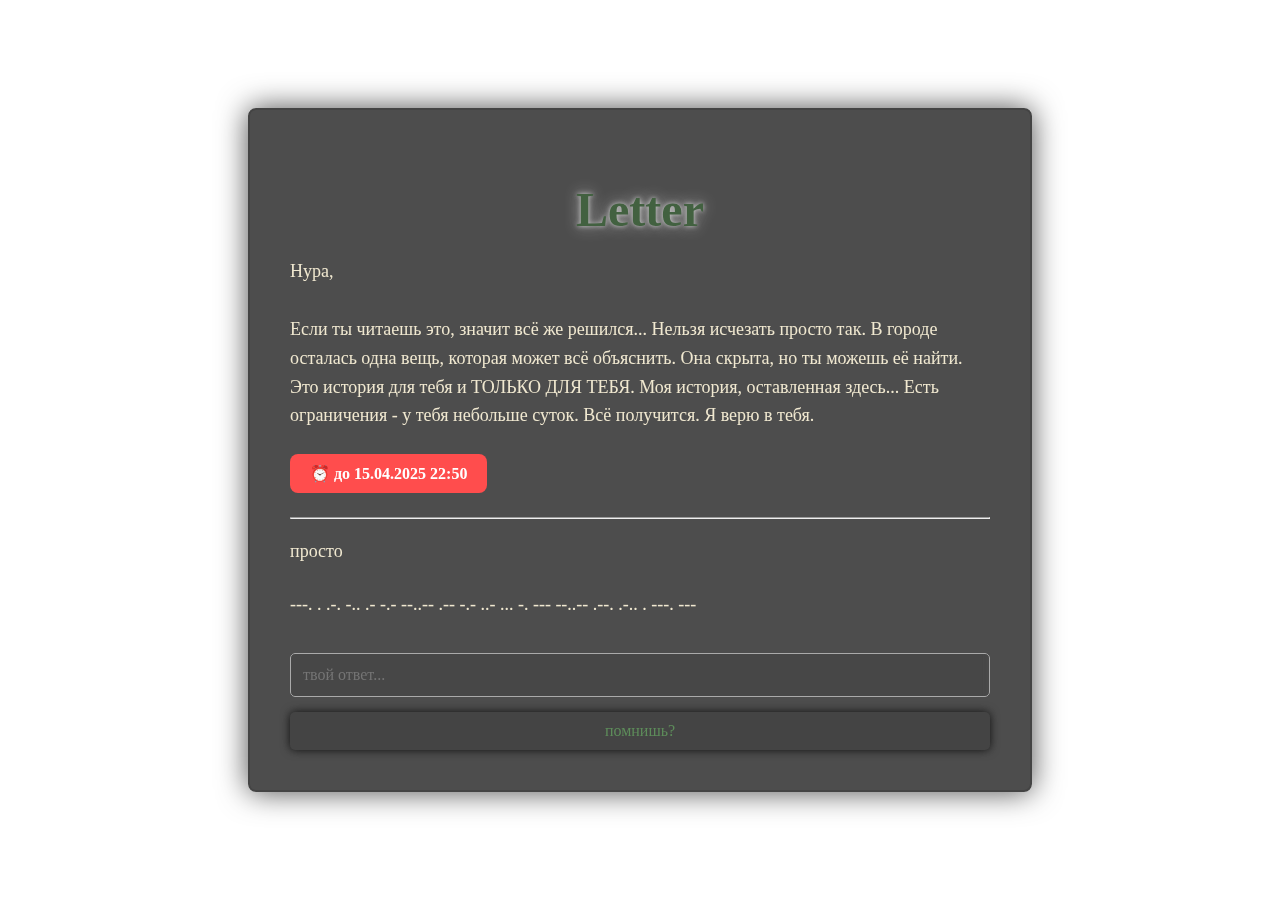
<file: index.html>
<!DOCTYPE html>
<html lang="ru">
<head>
  <meta charset="UTF-8" />
  <title>Куда?</title>
  <link rel="stylesheet" href="style.css" />
</head>
<body>
    <div class="container">
        <h1>Letter</h1>
        <p>
          Нура,  
          <br /><br />
          Если ты читаешь это, значит всё же решился... Нельзя исчезать просто так.
          В городе осталась одна вещь, которая может всё объяснить. Она скрыта, но ты можешь её найти.
          Это история для тебя и ТОЛЬКО ДЛЯ ТЕБЯ. Моя история, оставленная здесь...
          Есть ограничения - у тебя небольше суток. Всё получится. Я верю в тебя.
          <br>
          <div style="
  padding: 10px 20px;
  background-color: #ff4d4d;
  color: white;
  font-weight: bold;
  border-radius: 8px;
  display: inline-block;
  font-size: 16px;
">
  ⏰ до 15.04.2025 22:50
</div>
        </p>

        <hr>

        <p>просто</p>

        <p>---. . .-. -.. .- -.- --..--  .-- -.- ..- ... -. --- --..--  .--. .-.. . ---. ---</p>
    
        <input type="text" id="answer" placeholder="твой ответ..." />
        <button onclick="check()" style="color: #5d8c5a;">помнишь?</button>
      </div>

      <canvas id="particles"></canvas>
  <script>
    function check() {
      const a = document.getElementById("answer").value.toLowerCase().trim();
      if (a === "чердак, вкусно, плечо") {
        location.href = "stepq.html";
      } else {
        alert("давай, ты справишься");
      }
    }

    const canvas = document.getElementById("particles");
  const ctx = canvas.getContext("2d");
  let particlesArray = [];

  canvas.width = window.innerWidth;
  canvas.height = window.innerHeight;

  window.addEventListener('resize', () => {
    canvas.width = window.innerWidth;
    canvas.height = window.innerHeight;
  });

  class Particle {
    constructor() {
      this.x = Math.random() * canvas.width;
      this.y = canvas.height + Math.random() * 100; // Начинаются за пределами экрана
      this.size = Math.random() * 6 + 6; // Крупные частицы
      this.speedY = Math.random() * 0.2 + 0.1; // Медленное движение вверх
      this.alpha = Math.random() * 0.5 + 0.3; // Прозрачность
      this.glow = Math.random() * 0.4 + 0.3; // Эффект свечения
    }

    update() {
      this.y -= this.speedY; // Двигаются вверх
      if (this.y < 0) {
        this.y = canvas.height + Math.random() * 100;
        this.x = Math.random() * canvas.width;
      }
    }

    draw() {
      ctx.fillStyle = `rgba(255, 255, 255, ${this.alpha})`; // Белые частицы
      ctx.shadowBlur = 15; // Эффект свечения
      ctx.shadowColor = "rgba(255, 255, 255, 0.8)"; // Цвет свечения
      ctx.beginPath();
      ctx.arc(this.x, this.y, this.size, 0, Math.PI * 2);
      ctx.fill();
      ctx.shadowBlur = 0; // Сбросить эффект свечения после рисования
    }
  }

  function initParticles() {
    particlesArray = [];
    for (let i = 0; i < 10; i++) { // Меньше частиц для более легкого эффекта
      particlesArray.push(new Particle());
    }
  }

  function animate() {
    ctx.clearRect(0, 0, canvas.width, canvas.height);
    particlesArray.forEach(p => {
      p.update();
      p.draw();
    });
    requestAnimationFrame(animate);
  }

    initParticles();
    animate();
    setInterval(() => {
        particlesArray.push(new Particle());
    }, 1000);
  </script>
</body>
</html>
</file>
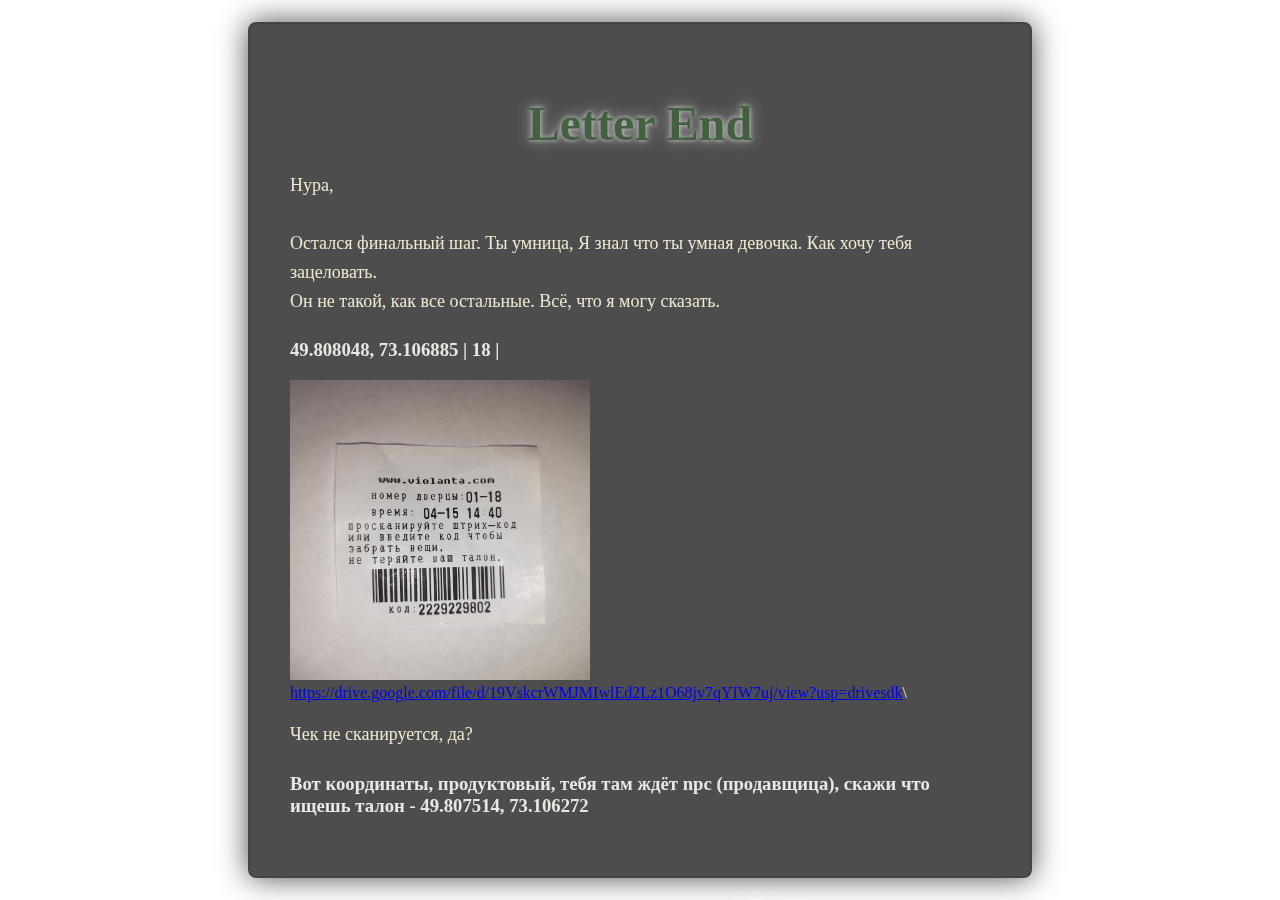
<file: final.html>
<!DOCTYPE html>
<html lang="ru">
<head>
  <meta charset="UTF-8" />
  <title>Исчезновение</title>
  <link rel="stylesheet" href="style.css" />
</head>
<body>
    <div class="container">
        <h1>Letter End</h1>
        <p>
          Нура,  
          <br /><br />
          Остался финальный шаг. Ты умница, Я знал что ты умная девочка. Как хочу тебя зацеловать.
          <br>
          Он не такой, как все остальные. Всё, что я могу сказать.
        </p>
        <h3>49.808048, 73.106885 | 18 | </h3>
        <div class="image-box">
          <img style="width: 300px; height: 300px;" src="4.jpeg" alt="Фрагмент 3" />
        </div>
        <a href="https://drive.google.com/file/d/19VskcrWMJMIwlEd2Lz1O68jv7qYIW7uj/view?usp=drivesdk">https://drive.google.com/file/d/19VskcrWMJMIwlEd2Lz1O68jv7qYIW7uj/view?usp=drivesdk</a>\
        <p>Чек не сканируется, да?</p>
        <h3>Вот координаты, продуктовый, тебя там ждёт npc (продавщица), скажи что ищешь талон - 49.807514, 73.106272</h3>
      </div>

      <canvas id="particles"></canvas>
  <script>
    const canvas = document.getElementById("particles");
  const ctx = canvas.getContext("2d");
  let particlesArray = [];

  canvas.width = window.innerWidth;
  canvas.height = window.innerHeight;

  window.addEventListener('resize', () => {
    canvas.width = window.innerWidth;
    canvas.height = window.innerHeight;
  });

  class Particle {
    constructor() {
      this.x = Math.random() * canvas.width;
      this.y = canvas.height + Math.random() * 100; // Начинаются за пределами экрана
      this.size = Math.random() * 6 + 6; // Крупные частицы
      this.speedY = Math.random() * 0.2 + 0.1; // Медленное движение вверх
      this.alpha = Math.random() * 0.5 + 0.3; // Прозрачность
      this.glow = Math.random() * 0.4 + 0.3; // Эффект свечения
    }

    update() {
      this.y -= this.speedY; // Двигаются вверх
      if (this.y < 0) {
        this.y = canvas.height + Math.random() * 100;
        this.x = Math.random() * canvas.width;
      }
    }

    draw() {
      ctx.fillStyle = `rgba(255, 255, 255, ${this.alpha})`; // Белые частицы
      ctx.shadowBlur = 15; // Эффект свечения
      ctx.shadowColor = "rgba(255, 255, 255, 0.8)"; // Цвет свечения
      ctx.beginPath();
      ctx.arc(this.x, this.y, this.size, 0, Math.PI * 2);
      ctx.fill();
      ctx.shadowBlur = 0; // Сбросить эффект свечения после рисования
    }
  }

  function initParticles() {
    particlesArray = [];
    for (let i = 0; i < 10; i++) { // Меньше частиц для более легкого эффекта
      particlesArray.push(new Particle());
    }
  }

  function animate() {
    ctx.clearRect(0, 0, canvas.width, canvas.height);
    particlesArray.forEach(p => {
      p.update();
      p.draw();
    });
    requestAnimationFrame(animate);
  }

    initParticles();
    animate();
    setInterval(() => {
        particlesArray.push(new Particle());
    }, 1000);
  </script>
</body>
</html>
</file>
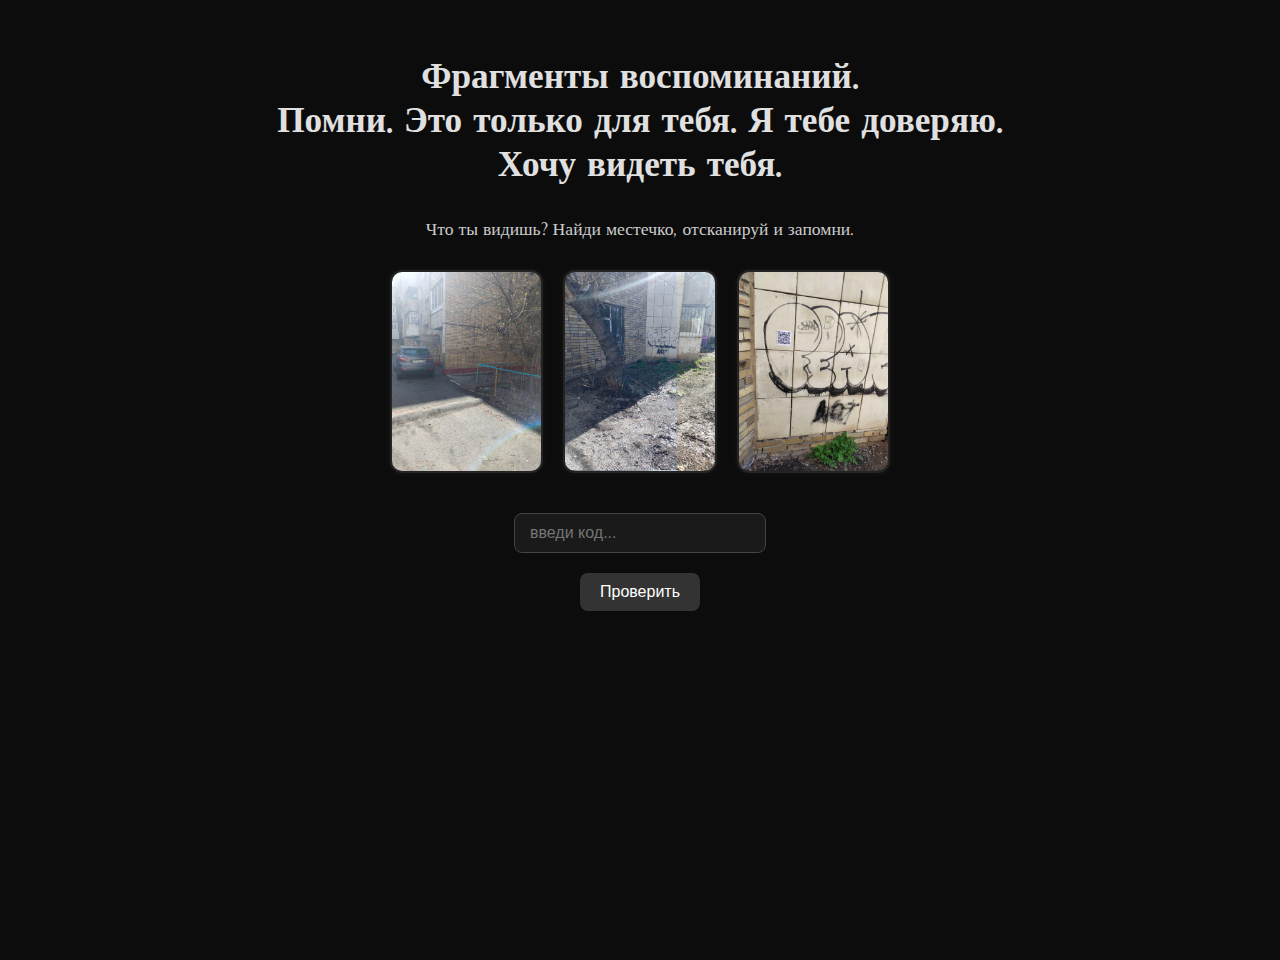
<file: stepe.html>
<!DOCTYPE html>
<html lang="ru">
<head>
  <meta charset="UTF-8" />
  <title>Фрагменты</title>
  <link href="https://fonts.googleapis.com/css2?family=Marcellus&display=swap" rel="stylesheet">
  <style>
    body {
      background: #0c0c0c;
      color: #e0e0e0;
      font-family: 'Marcellus', serif;
      margin: 0;
      padding: 0;
      display: flex;
      flex-direction: column;
      min-height: 100vh;
      align-items: center;
      padding: 30px 20px;
    }

    h1 {
      font-size: 2.2rem;
      text-align: center;
      margin-bottom: 15px;
    }

    .description {
      text-align: center;
      font-size: 1.1rem;
      max-width: 600px;
      margin-bottom: 30px;
      color: #ccc;
    }

    .images {
      display: flex;
      flex-direction: column;
      gap: 20px;
      width: 100%;
      max-width: 500px;
      align-items: center;
      margin-bottom: 40px;
    }

    .image-box {
      border: 2px solid rgba(255, 255, 255, 0.1);
      border-radius: 12px;
      overflow: hidden;
      width: 100%;
      box-shadow: 0 0 10px rgba(255, 255, 255, 0.05);
    }

    .image-box img {
      width: 100%;
      display: block;
      height: auto;
    }

    .input-section {
      text-align: center;
    }

    input[type="text"] {
      padding: 10px 15px;
      border-radius: 8px;
      border: 1px solid #444;
      background: #1a1a1a;
      color: #fff;
      font-size: 1rem;
      width: 220px;
      margin-bottom: 10px;
    }

    button {
      display: block;
      margin: 10px auto;
      padding: 10px 20px;
      background: #333;
      color: white;
      border: none;
      border-radius: 8px;
      font-size: 1rem;
      cursor: pointer;
    }

    button:hover {
      background: #555;
    }

    @media (min-width: 600px) {
      .images {
        flex-direction: row;
      }
      .image-box {
        width: 45%;
      }
    }
  </style>
</head>
<body>
  <h1>Фрагменты воспоминаний. <br> Помни. Это только для тебя. Я тебе доверяю. <br> Хочу видеть тебя.</h1>
  <p class="description">
    Что ты видишь? Найди местечко, отсканируй и запомни. <br />
  </p>

  <div class="images">
    <div class="image-box">
      <img src="1.jpeg" alt="Фрагмент 1" />
    </div>
    <div class="image-box">
      <img src="2.jpeg" alt="Фрагмент 2" />
    </div>
    <div class="image-box">
      <img src="3.jpeg" alt="Фрагмент 3" />
    </div>
  </div>
  <div class="input-section">
    <input type="text" id="code" placeholder="введи код..." />
    <button onclick="check()">Проверить</button>
  </div>

  <script>
    function check() {
      const code = document.getElementById("code").value.trim().toLowerCase();
      if (code === "03122024") {
        location.href = "final.html";
      } else {
        alert("Код не тот... присмотрись внимательнее.");
      }
    }
  </script>
</body>
</html>
</file>
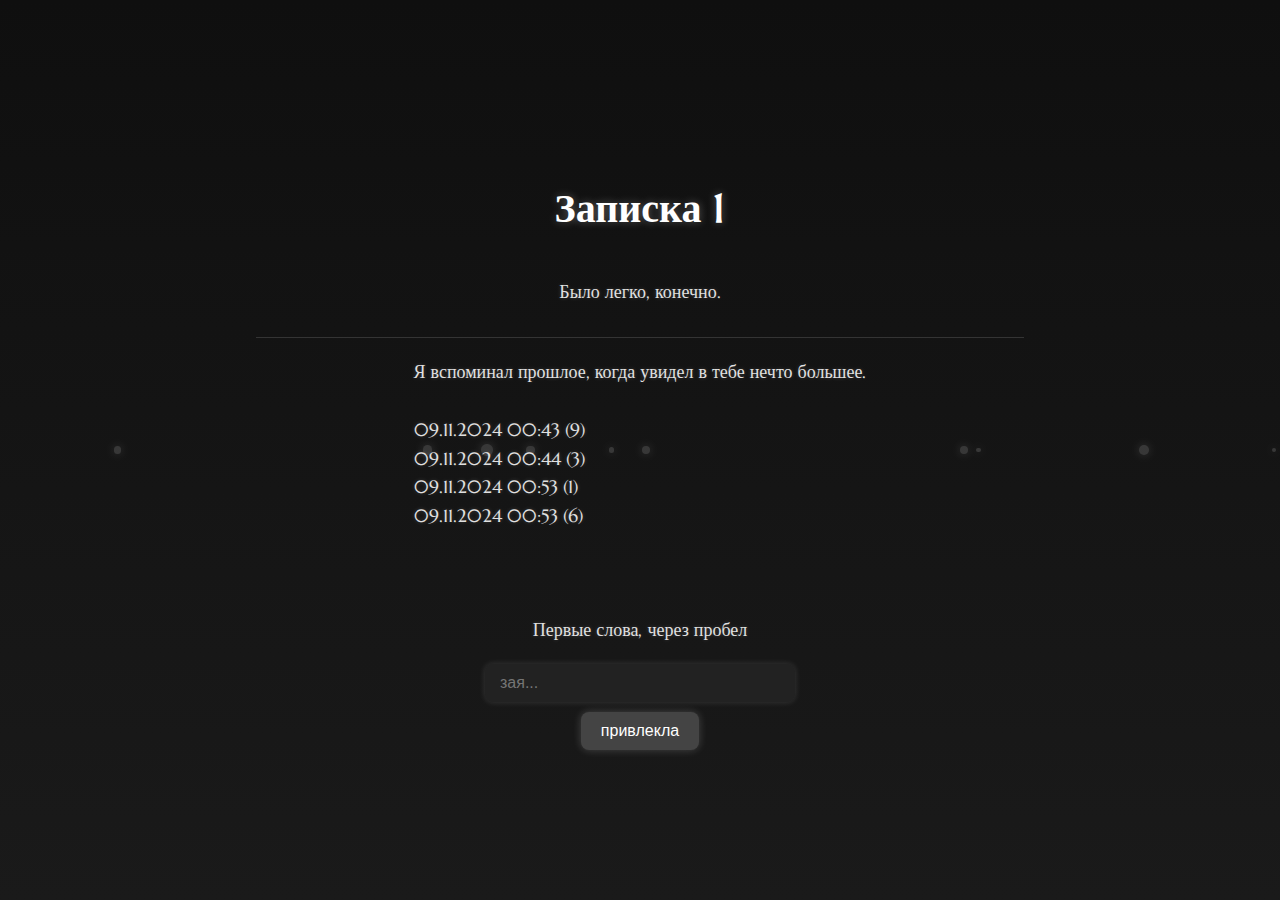
<file: stepq.html>
<!DOCTYPE html>
<html lang="ru">
<head>
  <meta charset="UTF-8" />
  <title>Письмо 1</title>
  <link rel="stylesheet" href="style2.css" />
</head>
<body>
  <h1>Записка 1</h1>
  <p>
    Было легко, конечно.
    <br>
    <hr>
    
    Я вспоминал прошлое, когда увидел в тебе нечто большее.
    <br /><br />
    09.11.2024 00:43 (9)
    <br>
    09.11.2024 00:44 (3)
    <br>
    09.11.2024 00:53 (1)
    <br>
    09.11.2024 00:53 (6)
  </p>
  <br>
  <p>Первые слова, через пробел</p>
  <input type="text" id="answer" placeholder="зая..." />
  <button onclick="check()">привлекла</button>

  <script>
    function spawnParticles() {
    const num = 10;
    for (let i = 0; i < num; i++) {
      const p = document.createElement('div');
      p.className = 'particle';
      const size = Math.random() * 8 + 4;
      p.style.width = size + 'px';
      p.style.height = size + 'px';
      p.style.left = Math.random() * 100 + 'vw';
      p.style.animationDuration = 10 + Math.random() * 10 + 's';
      p.style.animationDelay = Math.random() * 5 + 's';
      document.body.appendChild(p);

      setTimeout(() => {
        p.remove();
      }, 20000);
    }
  }

  setInterval(spawnParticles, 1500);
  spawnParticles();

    function check() {
      const a = document.getElementById("answer").value.toLowerCase().trim();
      if (a === "посмотри друг я я") {
        location.href = "stepw.html";
      } else {
        alert("неверно.");
      }
    }
  </script>
</body>
</html>
</file>
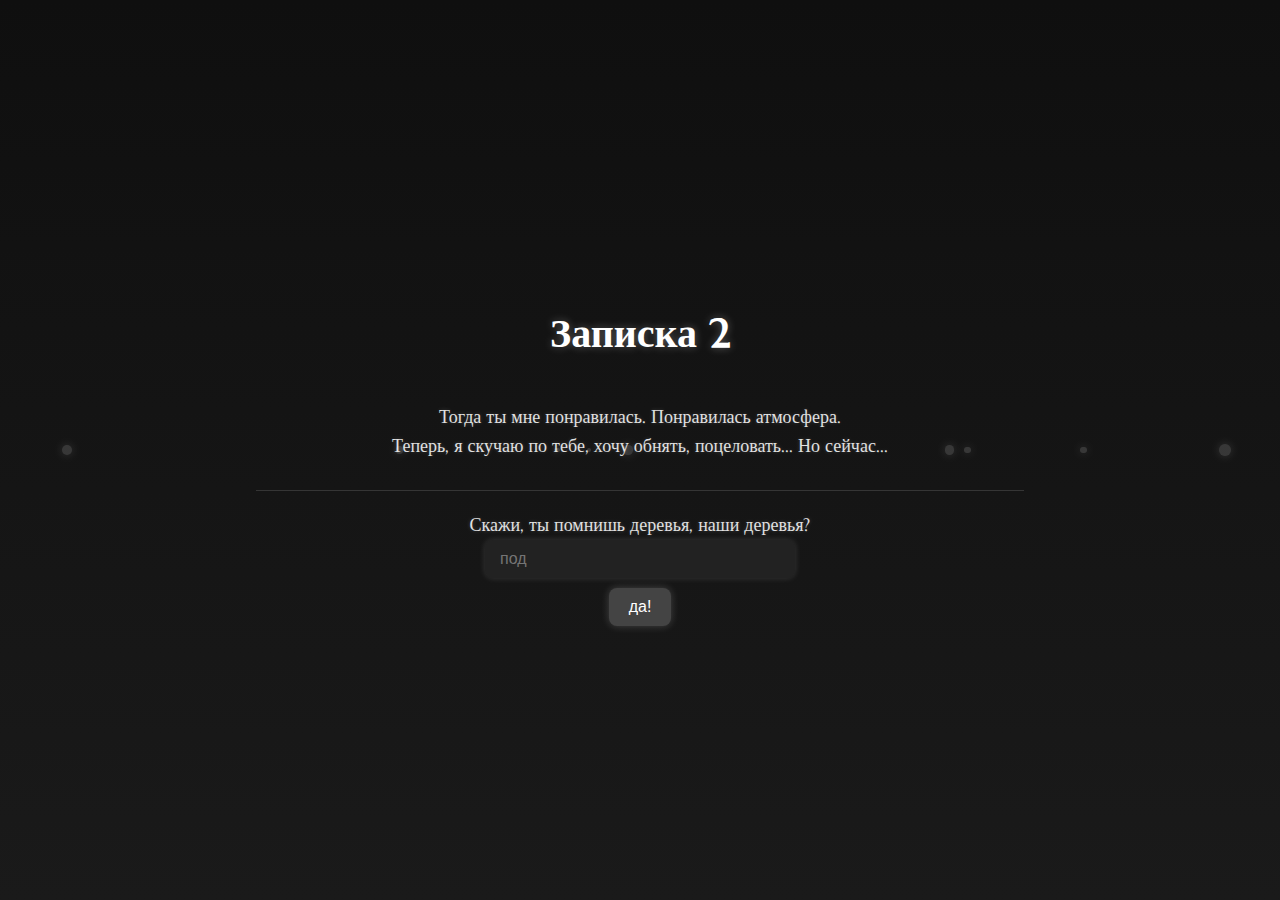
<file: stepw.html>
<!DOCTYPE html>
<html lang="ru">
<head>
  <meta charset="UTF-8" />
  <title>Письмо 2</title>
  <link rel="stylesheet" href="style3.css" />
</head>
<body>
  <h1>Записка 2</h1>
  <p>
    Тогда ты мне понравилась. Понравилась атмосфера.
    <br>
    Теперь, я скучаю по тебе, хочу обнять, поцеловать... Но сейчас...
    <br>
    <hr>
    Скажи, ты помнишь деревья, наши деревья?
 

  <input type="text" id="answer" placeholder="под" />
  <button onclick="check()">да!</button>

  <script>
    function spawnParticles() {
    const num = 10;
    for (let i = 0; i < num; i++) {
      const p = document.createElement('div');
      p.className = 'particle';
      const size = Math.random() * 8 + 4;
      p.style.width = size + 'px';
      p.style.height = size + 'px';
      p.style.left = Math.random() * 100 + 'vw';
      p.style.animationDuration = 10 + Math.random() * 10 + 's';
      p.style.animationDelay = Math.random() * 5 + 's';
      document.body.appendChild(p);

      setTimeout(() => {
        p.remove();
      }, 20000);
    }
  }

  setInterval(spawnParticles, 1500);
  spawnParticles();

    function check() {
      const a = document.getElementById("answer").value.toLowerCase().trim();
      if (a === "ель" || a === "сосна" || a === "ели" || a === "сосны") {
        location.href = "stepe.html";
      } else {
        alert("Неверно. Попробуй ещё.");
      }
    }
  </script>
</body>
</html>
</file>
<file: style.css>
body {
    margin: 0;
    padding: 0;
    background: url('https://www.shutterstock.com/shutterstock/videos/1103127165/thumb/1.jpg?ip=x480') no-repeat center center fixed;
    background-size: cover;
    font-family: 'Spectral', serif;
    color: #eae6e1;
    display: flex;
    justify-content: center;
    align-items: center;
    min-height: 100vh;
    padding: 20px;
    box-sizing: border-box;
    overflow: hidden;
    backdrop-filter: blur(8px);
  }

  .slider-container {
    width: 300px;
    margin: 40px;
  }

  .deadline {
    color: red;
    font-weight: bold;
    margin-top: 10px;
  }

  input[type="range"] {
    width: 100%;
  }

  .current-time {
    margin-top: 10px;
  }
  
  .container {
    background-color: rgba(33, 33, 33, 0.8);
    padding: 40px;
    border: 2px solid #444;
    border-radius: 8px;
    max-width: 700px;
    width: 100%;
    box-shadow: 0 0 30px rgba(0, 0, 0, 0.7);
    backdrop-filter: blur(10px);
  }
  
  h1 {
    font-family: 'Great Vibes', cursive;
    font-size: 48px;
    text-align: center;
    margin-bottom: 20px;
    color: #426140;
    text-shadow: 0 0 5px rgba(255, 255, 255, 0.7), 0 0 15px rgba(255, 255, 255, 0.5);
  }
  
  p {
    font-size: 18px;
    line-height: 1.6;
    margin-bottom: 24px;
    color: #f0e8d0;
  }
  
  input {
    width: 100%;
    padding: 12px;
    font-size: 16px;
    font-family: 'Spectral', serif;
    margin-top: 10px;
    border: 1px solid #aaa;
    border-radius: 5px;
    background-color: rgba(100, 100, 100, 0.5);
    color: #fff;
    box-sizing: border-box;
    backdrop-filter: blur(4px);
  }
  
  button {
    padding: 10px 20px;
    font-size: 16px;
    margin-top: 15px;
    background-color: #444;
    color: #fff;
    border: none;
    border-radius: 5px;
    cursor: pointer;
    font-family: 'Spectral', serif;
    transition: background-color 0.3s ease;
    width: 100%;
    box-shadow: 0 0 10px rgba(0, 0, 0, 0.8);
  }
  
  button:hover {
    background-color: #555;
  }
  
  @media (max-width: 600px) {
    .container {
      padding: 25px 20px;
    }
  
    h1 {
      font-size: 32px;
    }
  
    p {
      font-size: 16px;
    }
  
    input, button {
      font-size: 15px;
    }
  }
  

#particles {
    position: fixed;
    top: 0;
    left: 0;
    z-index: 0;
    pointer-events: none;
}
</file>
<file: style2.css>
@import url('https://fonts.googleapis.com/css2?family=Marcellus&display=swap');

body {
  margin: 0;
  padding: 0;
  background: linear-gradient(to bottom, #0f0f0f, #1a1a1a);
  color: #e0e0e0;
  font-family: 'Marcellus', serif;
  font-size: 18px;
  line-height: 1.6;
  display: flex;
  flex-direction: column;
  align-items: center;
  justify-content: center;
  min-height: 100vh;
  text-shadow: 0 0 4px rgba(255, 255, 255, 0.2);
  overflow: hidden;
}

h1 {
  font-size: 2.5rem;
  margin-bottom: 20px;
  color: #ffffff;
  text-shadow: 0 0 8px rgba(255, 255, 255, 0.3);
}

p {
  max-width: 600px;
  text-align: center;
  margin-bottom: 20px;
}

input[type="text"] {
  padding: 10px 15px;
  border: none;
  border-radius: 8px;
  font-size: 16px;
  margin-bottom: 10px;
  width: 280px;
  background: #222;
  color: #fff;
  outline: none;
  box-shadow: 0 0 6px rgba(255, 255, 255, 0.15);
}

button {
  padding: 10px 20px;
  font-size: 16px;
  background: #444;
  color: #fff;
  border: none;
  border-radius: 8px;
  cursor: pointer;
  transition: all 0.3s ease;
  box-shadow: 0 0 8px rgba(255, 255, 255, 0.2);
}

button:hover {
  background: #666;
}

hr {
  border: 0;
  border-top: 1px solid #555;
  width: 60%;
  margin: 10px auto 20px auto;
  opacity: 0.5;
}

/* ✨ Particles (floating glowing elements) */
@keyframes floatUp {
  0% {
    transform: translateY(100vh) scale(0.5);
    opacity: 0;
  }
  100% {
    transform: translateY(-10vh) scale(1);
    opacity: 0.3;
  }
}

.particle {
  position: absolute;
  width: 10px;
  height: 10px;
  background: white;
  opacity: 0.15;
  border-radius: 50%;
  box-shadow: 0 0 10px white;
  animation: floatUp linear infinite;
}
</file>
<file: style3.css>
@import url('https://fonts.googleapis.com/css2?family=Marcellus&display=swap');

body {
  margin: 0;
  padding: 0;
  background: linear-gradient(to bottom, #0f0f0f, #1a1a1a);
  color: #e0e0e0;
  font-family: 'Marcellus', serif;
  font-size: 18px;
  line-height: 1.6;
  display: flex;
  flex-direction: column;
  align-items: center;
  justify-content: center;
  min-height: 100vh;
  text-shadow: 0 0 4px rgba(255, 255, 255, 0.2);
  overflow: hidden;
}

h1 {
  font-size: 2.5rem;
  margin-bottom: 20px;
  color: #ffffff;
  text-shadow: 0 0 8px rgba(255, 255, 255, 0.3);
}

p {
  max-width: 600px;
  text-align: center;
  margin-bottom: 20px;
}

input[type="text"] {
  padding: 10px 15px;
  border: none;
  border-radius: 8px;
  font-size: 16px;
  margin-bottom: 10px;
  width: 280px;
  background: #222;
  color: #fff;
  outline: none;
  box-shadow: 0 0 6px rgba(255, 255, 255, 0.15);
}

button {
  padding: 10px 20px;
  font-size: 16px;
  background: #444;
  color: #fff;
  border: none;
  border-radius: 8px;
  cursor: pointer;
  transition: all 0.3s ease;
  box-shadow: 0 0 8px rgba(255, 255, 255, 0.2);
}

button:hover {
  background: #666;
}

hr {
  border: 0;
  border-top: 1px solid #555;
  width: 60%;
  margin: 10px auto 20px auto;
  opacity: 0.5;
}

/* ✨ Particles (floating glowing elements) */
@keyframes floatUp {
  0% {
    transform: translateY(100vh) scale(0.5);
    opacity: 0;
  }
  100% {
    transform: translateY(-10vh) scale(1);
    opacity: 0.3;
  }
}

.particle {
  position: absolute;
  width: 10px;
  height: 10px;
  background: white;
  opacity: 0.15;
  border-radius: 50%;
  box-shadow: 0 0 10px white;
  animation: floatUp linear infinite;
}
</file>
